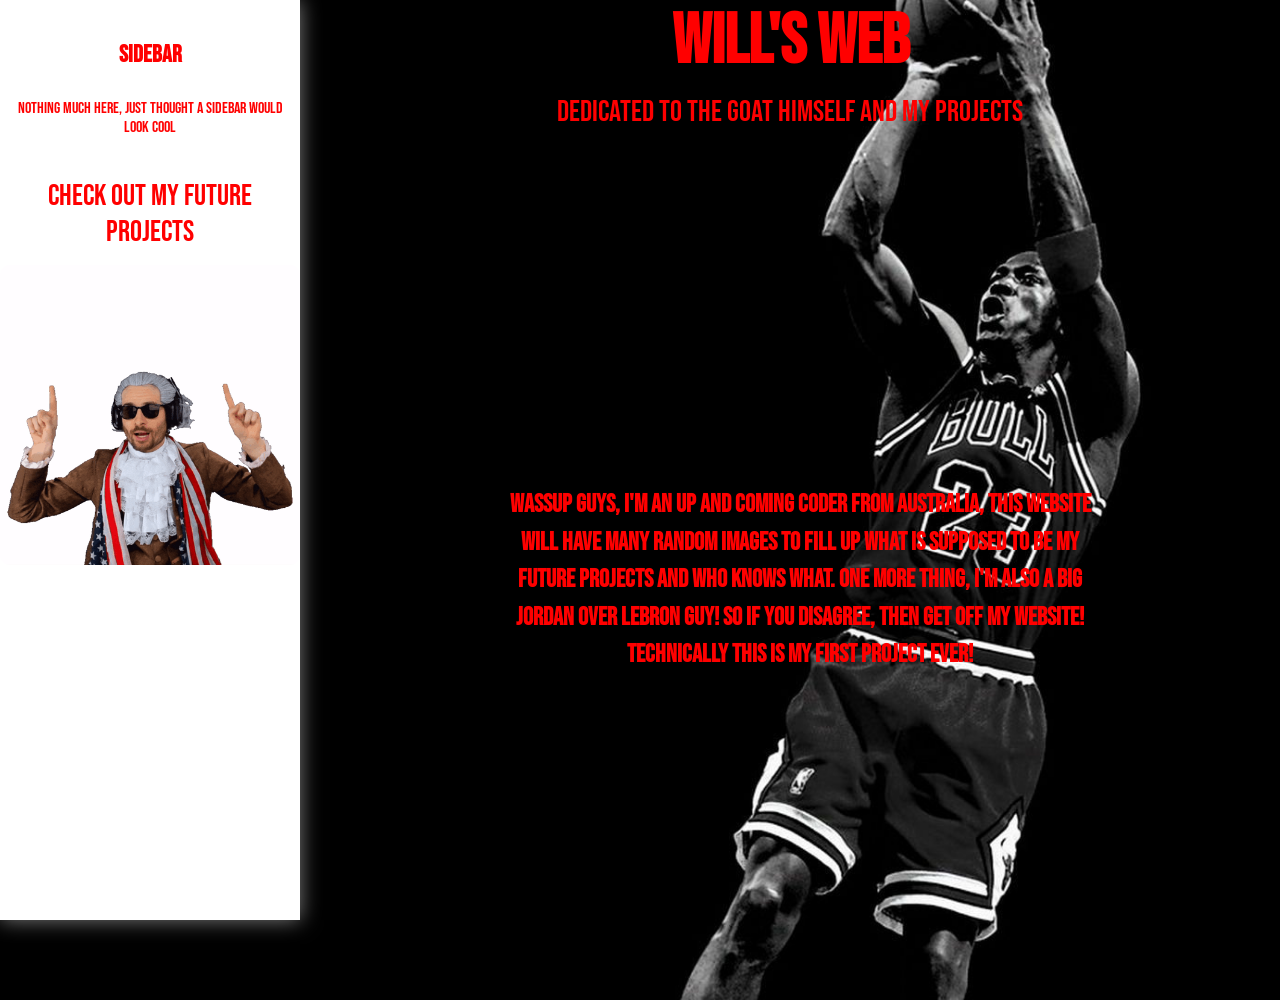
<file: index.html>
<!DOCTYPE html>
<html lang="en">

<head>
    <meta charset="UTF-8">
    <meta name="viewport" content="width=device-width, initial-scale=1.0">
    <title>Home</title>
    <link rel="preconnect" href="https://fonts.googleapis.com">
    <link rel="preconnect" href="https://fonts.gstatic.com" crossorigin>
    <link href="https://fonts.googleapis.com/css2?family=Bebas+Neue&display=swap" rel="stylesheet">
    <link rel="stylesheet" href="styles.css">
    <link rel="preconnect" href="https://fonts.googleapis.com">
    <link rel="preconnect" href="https://fonts.gstatic.com" crossorigin>
    <link href="https://fonts.googleapis.com/css2?family=Anton&display=swap" rel="stylesheet">
    <link rel="preconnect" href="https://fonts.googleapis.com">
    <link rel="preconnect" href="https://fonts.gstatic.com" crossorigin>
    <link
        href="https://fonts.googleapis.com/css2?family=Anton&family=Playfair+Display:ital,wght@0,400..900;1,400..900&display=swap"
        rel="stylesheet">
</head>

<body>



    <header>

        <nav>

            <h1>Will's Web</h1>
            <p>Dedicated to the goat himself and my projects</p>

        </nav>


    </header>
    <main>
        <div>
        </div>
        </div>
        <div>
            <div class="sidebar">
                <h2>Sidebar</h2>
                <p>Nothing much here, just thought a sidebar would look cool</p>
                <a href="project-1-website.html">Check out my future projects</a>
                <div class="sidebar-img">
                    <img src="up-arrow-click (1).png" alt="Up Arrow">
                </div>
            </div>
        </div>
    </main>
    </div>
    <footer>
        <p><span class="highlighted-text">

                Wassup guys, I'm an up and coming coder from Australia,
                this website will have many random images to fill up what
                is supposed to be my future projects and who knows what.
                One more thing, I'm also a big Jordan over Lebron guy!
                So if you disagree, then get off my website! Technically this is my first project ever!</p>



    </footer>
</body>

</html>
</file>
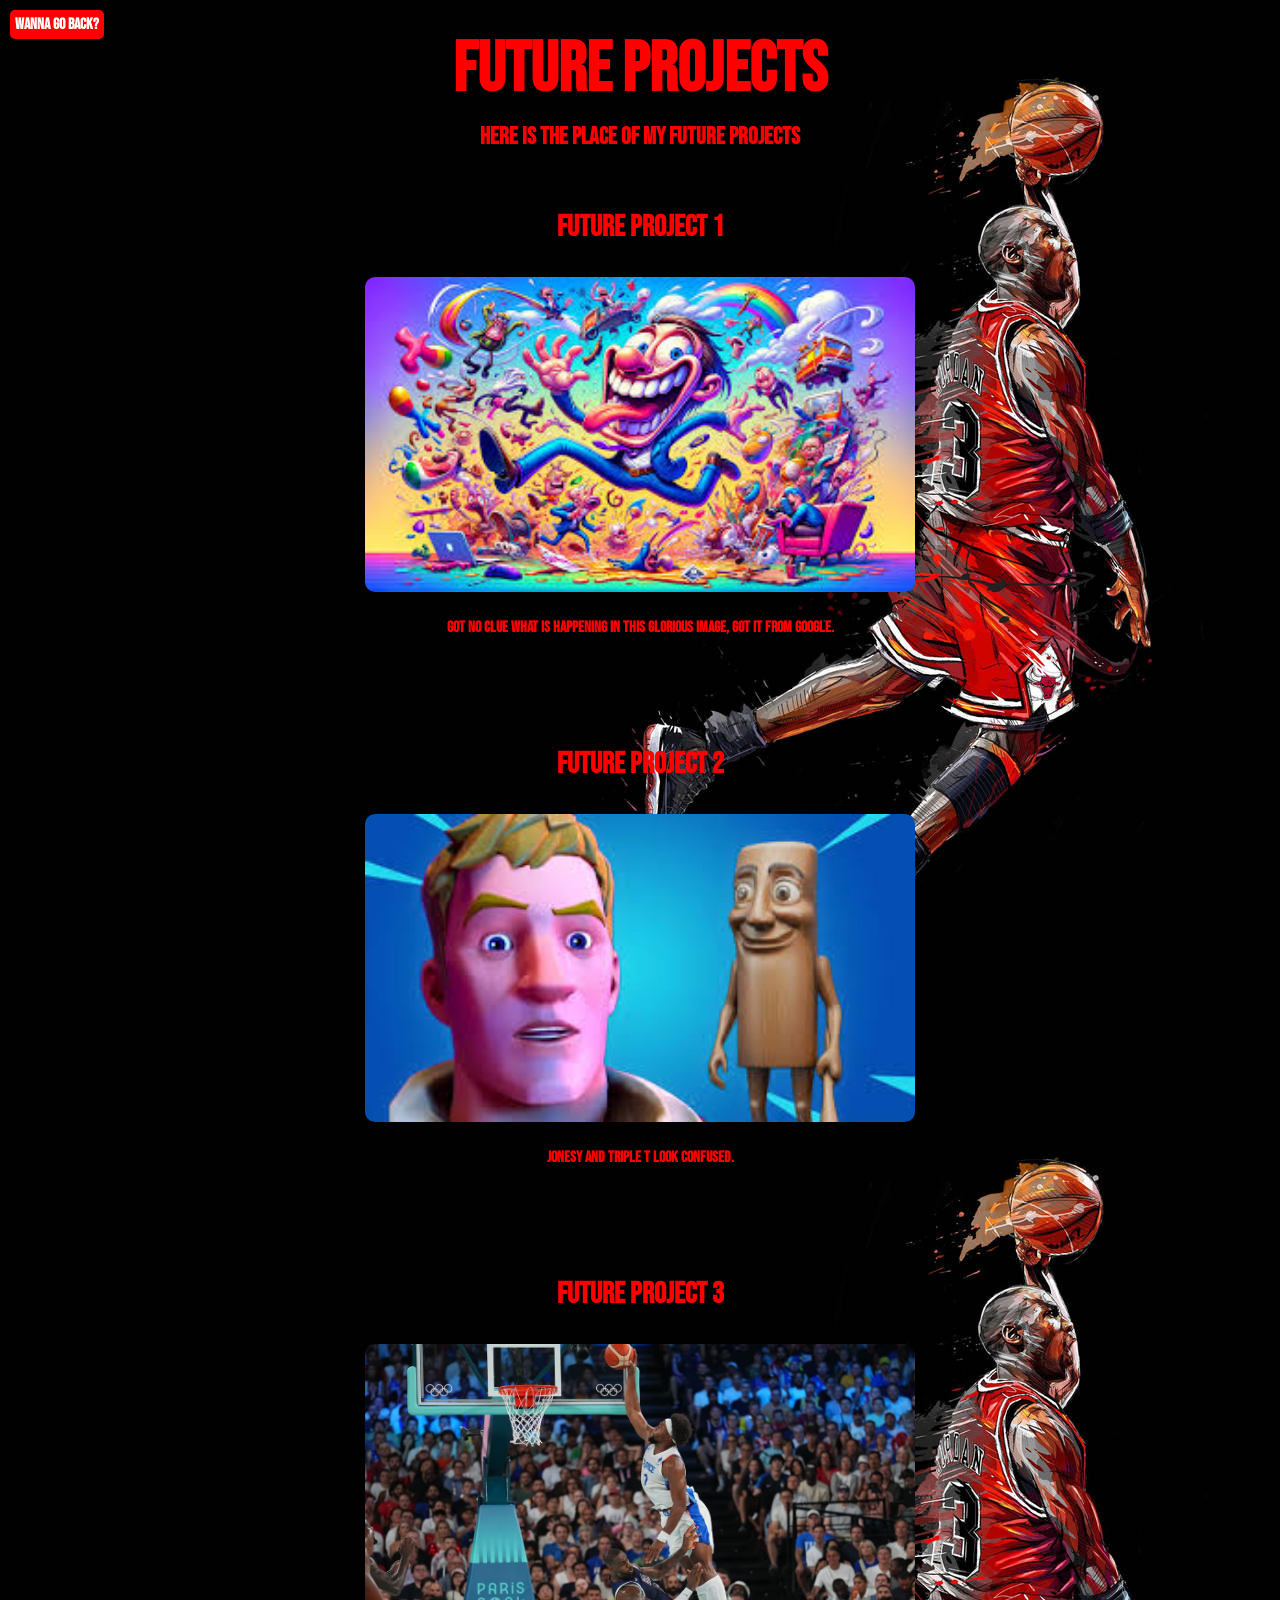
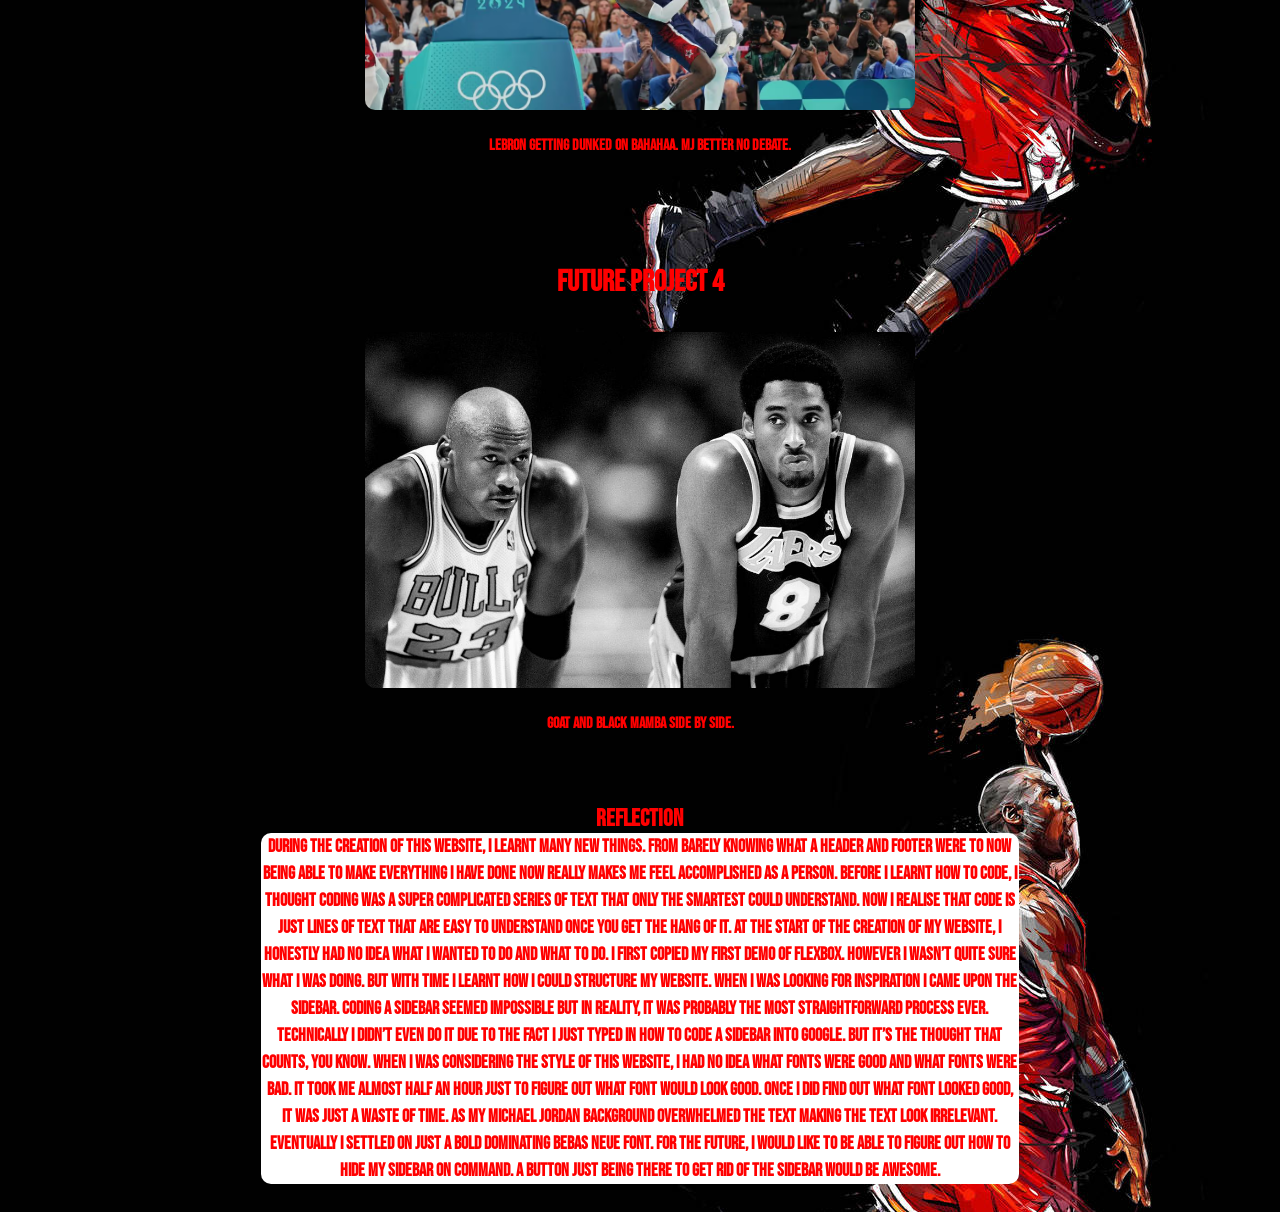
<file: project-1-website.html>
<!DOCTYPE html>
<html lang="en">

<head>
    <meta charset="UTF-8">
    <meta name="viewport" content="width=device-width, initial-scale=1.0">

    <link rel="stylesheet" href="projectpage-styles.css">
    <link
        href="https://fonts.googleapis.com/css2?family=Anton&family=Playfair+Display:ital,wght@0,400..900;1,400..900&display=swap"
        rel="stylesheet">
    <link
        href="https://fonts.googleapis.com/css2?family=Anton&family=Bebas+Neue&family=Playfair+Display:ital,wght@0,400..900;1,400..900&display=swap"
        rel="stylesheet">
</head>

<body>
    <header>
        <a href="index.html" class="top-left-fixed">Wanna go back?</a>

        <div class="header">
            <h1>Future Projects</h1>
            <h2>Here is the place of my future projects</h2>
        </div>
    </header>
    <main>
        <div class="container-b">
            <div class="item">
                <h3>Future Project 1</h3>
                <img src="download.jpg" alt="Cool Image">
                <p>Got no clue what is happening in this glorious image, got it from google.</p>
            </div>
            <div class="item">
                <h3>Future Project 2</h3>
                <img src="triplet.jpg" alt="Another Cool Image">
                <p>Jonesy and triple t look confused.</p>
            </div>
            <div class="item">
                <h3>Future Project 3</h3>
                <img src="0_GettyImages-2165738229.jpg" alt="Another Cool Image">
                <p>Lebron getting dunked on bahahaa. MJ better no debate.</p>
            </div>
            <div class="item">
                <h3>Future Project 4</h3>
                <img src="jordan-vs-kobe-la-collision-des-legendes-en-1997.jpg" alt="Another Cool Image">
                <p>Goat and Black Mamba side by side.</p>


            </div>
        </div>
    </main>
    <footer>
        <h2>Reflection</h2>
        <p>During the creation of this website, I learnt many new things. From barely knowing what a header and
            footer were to now being able to make everything I have done now really makes me feel accomplished
            as a person. Before I learnt how to code, I thought coding was a super complicated series of text
            that only the smartest could understand. Now I realise that code is just lines of text that are easy
            to understand once you get the hang of it. At the start of the creation of my website, I
            honestly had no idea what I wanted to do and what to do. I first copied my first demo of flexbox.
            However I wasn’t quite sure what I was doing. But with time I learnt how I could structure my
            website. When I was looking for inspiration I came upon the sidebar. Coding a sidebar seemed
            impossible but in reality, it was probably the most straightforward process ever. Technically I
            didn’t even do it due to the fact I just typed in how to code a sidebar into google. But it’s the
            thought that counts, you know. When I was considering the style of this website, I had no idea what
            fonts were good and what fonts were bad. It took me almost half an hour just to figure out what font
            would look good. Once I did find out what font looked good, it was just a waste of time. As my
            Michael Jordan background overwhelmed the text making the text look irrelevant. Eventually I settled
            on just a bold dominating bebas neue font. For the future, I would like to be able to figure out how
            to hide my sidebar on command. A button just being there to get rid of the sidebar would be awesome.
    </footer>
</body>

</html>
</file>
<file: styles.css>
nav {
    display: flex;
    flex-direction: column;
    align-items: center;
    justify-content: center;
    margin-left: 300px;
}

nav h1,
nav p {
    color: red;
    text-shadow: 2px 2px 4px rgba(214, 35, 35, 0);
    font-family: 'bebas neue', sans-serif;
}

nav p {
    font-size: 30px;
    margin-top: 10px;
}

nav h1 {
    border: 50px;
    font-size: 70px;
    margin: 0;
}

.item {
    width: 400px;
    height: 250px;
    display: flex;
    align-items: center;
    margin: 10px;
}

img {
    width: 100%;
    height: 100%;
    object-fit: cover;
    border-radius: 10px;
}

.container {
    display: flex;
    justify-content: center;
    font-size: 15px;
    margin-left: 30px;
    margin-right: 110px;
}

.page-layout {
    display: flex;
    flex-direction: column;
    font-family: 'bebas neue', sans-serif;

}

header {
    position: relative;
}

.sidebar {
    height: 100%;
    width: 300px;
    background-color: white;
    position: fixed;
    top: 0;
    left: 0;
    padding-top: 20px;
    box-shadow: 0 0 20px rgba(255, 255, 255, 0.5);
    font-family: 'bebas neue', sans-serif;
}

.sidebar h2 {
    text-align: center;
    color: red;
}

.content {
    margin-left: 300px;
    padding: 20px;
}

.sidebar p {
    padding: 10px;
    text-align: center;
    font-size: 16px;
    color: red;

}

.sidebar a {
    display: block;
    color: red;
    padding: 15px;
    text-decoration: none;
    text-align: center;
    font-size: 30px;
}


.links {
    position: absolute;
    top: 0;
    right: 0;
    display: flex;
    justify-content: flex-end;
    font-size: 16px;
    gap: 10px;
}


body {
    background-size: cover;
    background-position: center;
    background-repeat: no-repeat;
    background-image: url(thumb-1920-683741.jpg), linear-gradient(rgba(0, 0, 0, 0.5), rgba(0, 0, 0, 0.5));
    margin: 0px;
    padding: 0px;
    min-height: 100vh;
    background-attachment: scroll;
}

.footer {
    background-color: white;
    padding: 20px;
    text-align: center;
    font-size: 18px;
}

footer .container {
    margin-left: 230px;
    margin-right: 110px;
}

footer p {
    text-align: center;
    max-width: 600px;
    margin: 20px auto;
    line-height: 1.5;
    margin-left: 300px;
}

footer {
    margin-left: 200px;
    text-align: center;
}

footer p {
    max-width: 600px;
    line-height: 1.5;
    margin-left: 300px;
}

.rounded-corners {
    border-radius: 20px;
    /* Adjust the value for the desired curve */
}

.sidebar-img {
    width: 300px;

}

.highlighted-text {
    display: flex;
    align-items: center;
    /* Centers content vertically */
    height: 800px;
    /* Example height for the container */
    color: red;
    justify-content: center;
    top: 50px;
    font-family: 'playfair-displ    ay', serif;
    background-color: transparent;
    border-radius: 5px;
    font-family: 'bebas neue', sans-serif;
    font-weight: bold;
    font-size: 25px;

}

.playfair-display {
    font-family: "Playfair Display", serif;
    font-optical-sizing: auto;
    font-weight: 1000;
    font-style: normal;
    color: white;

}
</file>
<file: projectpage-styles.css>
.header {
    text-align: center;
    padding: 20px;
    color: red;
}

.top-left-fixed {
    position: fixed;
    /* Positions relative to the viewport */
    top: 0;
    /* Aligns to the top edge */
    left: 0;
    /* Aligns to the left edge */
    margin: 10px;
    /* Optional: Add some space from the edges */
    /* Optional styling */
    padding: 5px;
    text-decoration: none;
    background-color: red;
    color: white;
    border-radius: 5px;
}

.container-b {
    display: flex;
    flex-direction: column;
    min-height: 100vh;
    justify-content: flex-start;
    align-items: center;
    margin: 10px;
    color: red;
    gap: 50px;

}

main {
    width: 100%;
}

.item {
    width: 90%;
    max-width: 550px;
    height: auto;
    display: flex;
    flex-direction: column;
    justify-content: center;
    align-items: center;
    margin: 0;
    gap: 24px;
    padding: 28px;
    border-radius: 16px;
}

.item h3 {
    width: 100%;
    margin: 0;
    padding-bottom: 8px;

    text-align: center;
}

.item img {
    width: 100%;
    height: auto;
    display: block;
    margin: 0 auto;
    border-radius: 10px;
}

.header {
    padding-bottom: 20px;

}

h1,
h2,
h3 {
    margin: 0;
}

h2 {
    margin-top: 10px;
}

p {
    margin: 0;
    line-height: 1.5;
    text-align: center;
}

body {
    background-image: url(4k-basketball-michael-jordan-6kdg85ia8zm4jpqc.jpg);
    background-position: absolute;
    color: white;
    font-family: 'Bebas Neue', serif;
    font-weight: bold;
}

nav {
    display: flex;
    flex-direction: column;
    align-items: center;
    gap: 10px;
}

header h1 {

    font-size: 70px;

}

.item h3 {
    font-size: 30px;
}

footer {
    text-align: center;

    color: red;
    width: 60%;
    padding: 20px;
    margin-left: auto;
    margin-right: auto;

}

footer p {
    font-size: 18px;
    margin: 0;
    background-color: white;
    border-radius: 10px;
}
</file>
